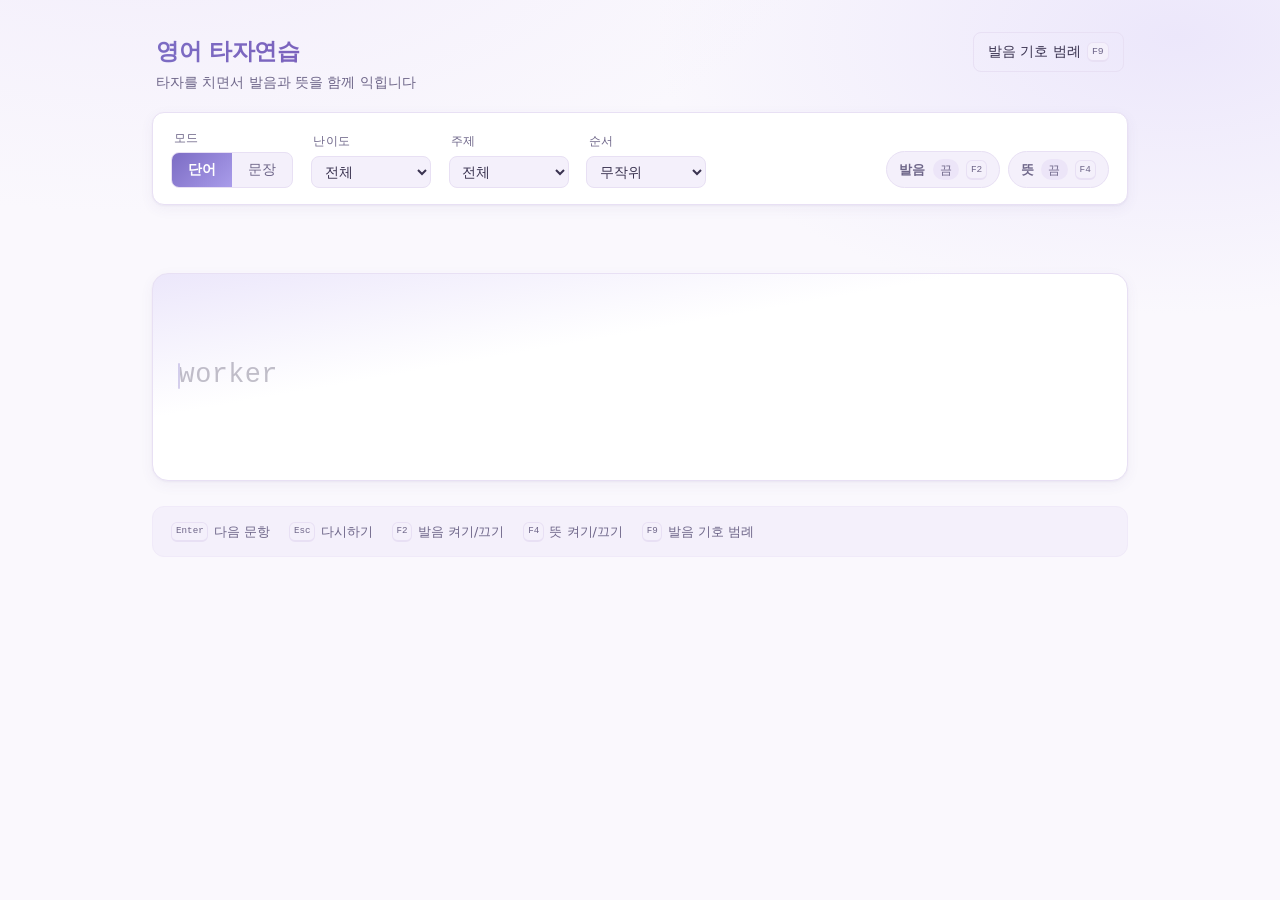
<file: index.html>
<!DOCTYPE html>
<html lang="ko">
<head>
<meta charset="utf-8">
<meta name="viewport" content="width=device-width, initial-scale=1">
<title>영어 타자연습 — 발음과 뜻을 함께</title>
<!--
  외부 리소스를 일절 참조하지 않는다 (NFR-001).
  CDN·웹폰트·애널리틱스 없음. 인터넷 없이 동작한다.

  스크립트는 type="module" 을 쓰지 않는다.
  file:// 로 열었을 때 브라우저가 CORS 정책으로 모듈 로드를 차단하기 때문이다 (C-2).
-->
<link rel="stylesheet" href="css/style.css">
<link rel="stylesheet" href="css/practice.css">
</head>
<body>

<div class="app">

  <header class="app-header">
    <div class="title-box">
      <h1>영어 타자연습</h1>
      <p class="tagline">타자를 치면서 발음과 뜻을 함께 익힙니다</p>
    </div>
    <button type="button" class="btn ghost" id="legend-btn" data-testid="legend-button">
      발음 기호 범례 <kbd>F9</kbd>
    </button>
  </header>

  <section class="control-bar">
    <div class="ctl-group">
      <span class="ctl-label">모드</span>
      <div class="seg" id="mode-select" data-testid="mode-select">
        <button type="button" class="seg-btn" data-value="word">단어</button>
        <button type="button" class="seg-btn" data-value="sentence">문장</button>
      </div>
    </div>

    <div class="ctl-group">
      <label class="ctl-label" for="level-select">난이도</label>
      <select id="level-select" data-testid="level-select"></select>
    </div>

    <div class="ctl-group">
      <label class="ctl-label" for="category-select">주제</label>
      <select id="category-select" data-testid="category-select"></select>
    </div>

    <div class="ctl-group">
      <label class="ctl-label" for="order-select">순서</label>
      <select id="order-select" data-testid="order-select"></select>
    </div>

    <div class="ctl-group toggles">
      <button type="button" class="toggle" id="pron-toggle" data-testid="pron-toggle"
              aria-pressed="false">
        <span class="toggle-name">발음</span>
        <span class="toggle-state">끔</span>
        <kbd>F2</kbd>
      </button>
      <button type="button" class="toggle" id="meaning-toggle" data-testid="meaning-toggle"
              aria-pressed="false">
        <span class="toggle-name">뜻</span>
        <span class="toggle-state">끔</span>
        <kbd>F4</kbd>
      </button>
    </div>
  </section>

  <!--
    안내 슬롯: 높이를 항상 확보한다.
    안내가 나타났다 사라질 때 아래 연습 영역이 밀리지 않도록.
  -->
  <div class="notice-slot">
    <div class="notice warn" id="ime-warning" data-testid="ime-warning" hidden>
      한글 입력 상태입니다. <kbd>한/영</kbd> 키를 눌러 영문 입력으로 바꿔 주세요.
    </div>
    <div class="notice" id="empty-notice" data-testid="empty-notice" hidden>
      선택한 조건에 맞는 콘텐츠가 없습니다. 난이도나 주제를 바꿔 보세요.
    </div>
    <div class="notice error" id="load-error" data-testid="load-error" hidden></div>
  </div>

  <main class="practice-area" id="practice-area" data-testid="practice-area">
    <div class="groups" id="groups" data-testid="pron-layer"></div>
    <div class="meaning-layer" id="meaning-layer" data-testid="meaning"></div>
  </main>

  <section class="result-panel" id="result-panel" data-testid="result-panel" hidden>
    <div class="result-stats">
      <div class="stat">
        <b id="result-wpm" data-testid="result-wpm">—</b>
        <span>WPM</span>
      </div>
      <div class="stat">
        <b id="result-accuracy" data-testid="result-accuracy">—</b>
        <span>정확도</span>
      </div>
      <div class="stat">
        <b id="result-time" data-testid="result-time">—</b>
        <span>소요 시간</span>
      </div>
      <div class="stat">
        <b id="result-errors" data-testid="result-errors">—</b>
        <span>오타</span>
      </div>
    </div>
    <div class="result-actions">
      <button type="button" class="btn" id="retry-button" data-testid="retry-button">
        다시하기 <kbd>Esc</kbd>
      </button>
      <button type="button" class="btn primary" id="next-button" data-testid="next-button">
        다음 문항 <kbd>Enter</kbd>
      </button>
    </div>
  </section>

  <footer class="shortcut-guide" id="shortcut-guide" data-testid="shortcut-guide"></footer>

</div>

<div class="modal-backdrop" id="legend-modal" data-testid="legend-modal" hidden>
  <div class="modal" role="dialog" aria-modal="true" aria-labelledby="legend-title">
    <div class="modal-head">
      <h2 id="legend-title">발음 기호 범례</h2>
      <button type="button" class="btn ghost" id="legend-close">닫기 <kbd>Esc</kbd></button>
    </div>
    <div class="modal-body" id="legend-body"></div>
    <p class="modal-foot">
      한글 표기는 영어 발음의 <b>근사치</b>입니다. 위 기호들은 한글로는 구분되지 않는 소리를
      알려주기 위한 것입니다.
    </p>
  </div>
</div>

<!-- ===== 데이터 (Unit 1) ===== -->
<script src="data/phoneme-guide.js"></script>
<script src="data/words.js"></script>
<script src="data/sentences.js"></script>

<!-- ===== 상태 ===== -->
<script src="js/app-state.js"></script>

<!-- ===== 도메인 ===== -->
<script src="js/content-store.js"></script>
<script src="js/typing-engine.js"></script>
<script src="js/stats-tracker.js"></script>

<!-- ===== 뷰 ===== -->
<script src="js/practice-layout.js"></script>
<script src="js/text-renderer.js"></script>
<script src="js/annotation-renderer.js"></script>
<script src="js/result-view.js"></script>
<script src="js/control-panel.js"></script>
<script src="js/legend-view.js"></script>

<!-- ===== 입력 ===== -->
<script src="js/input-handler.js"></script>

<!-- ===== 서비스 (bootstrap 이 마지막) ===== -->
<script src="js/settings-service.js"></script>
<script src="js/practice-session-service.js"></script>
<script src="js/bootstrap-service.js"></script>

<script>
  App.BootstrapService.start();
</script>

</body>
</html>
</file>
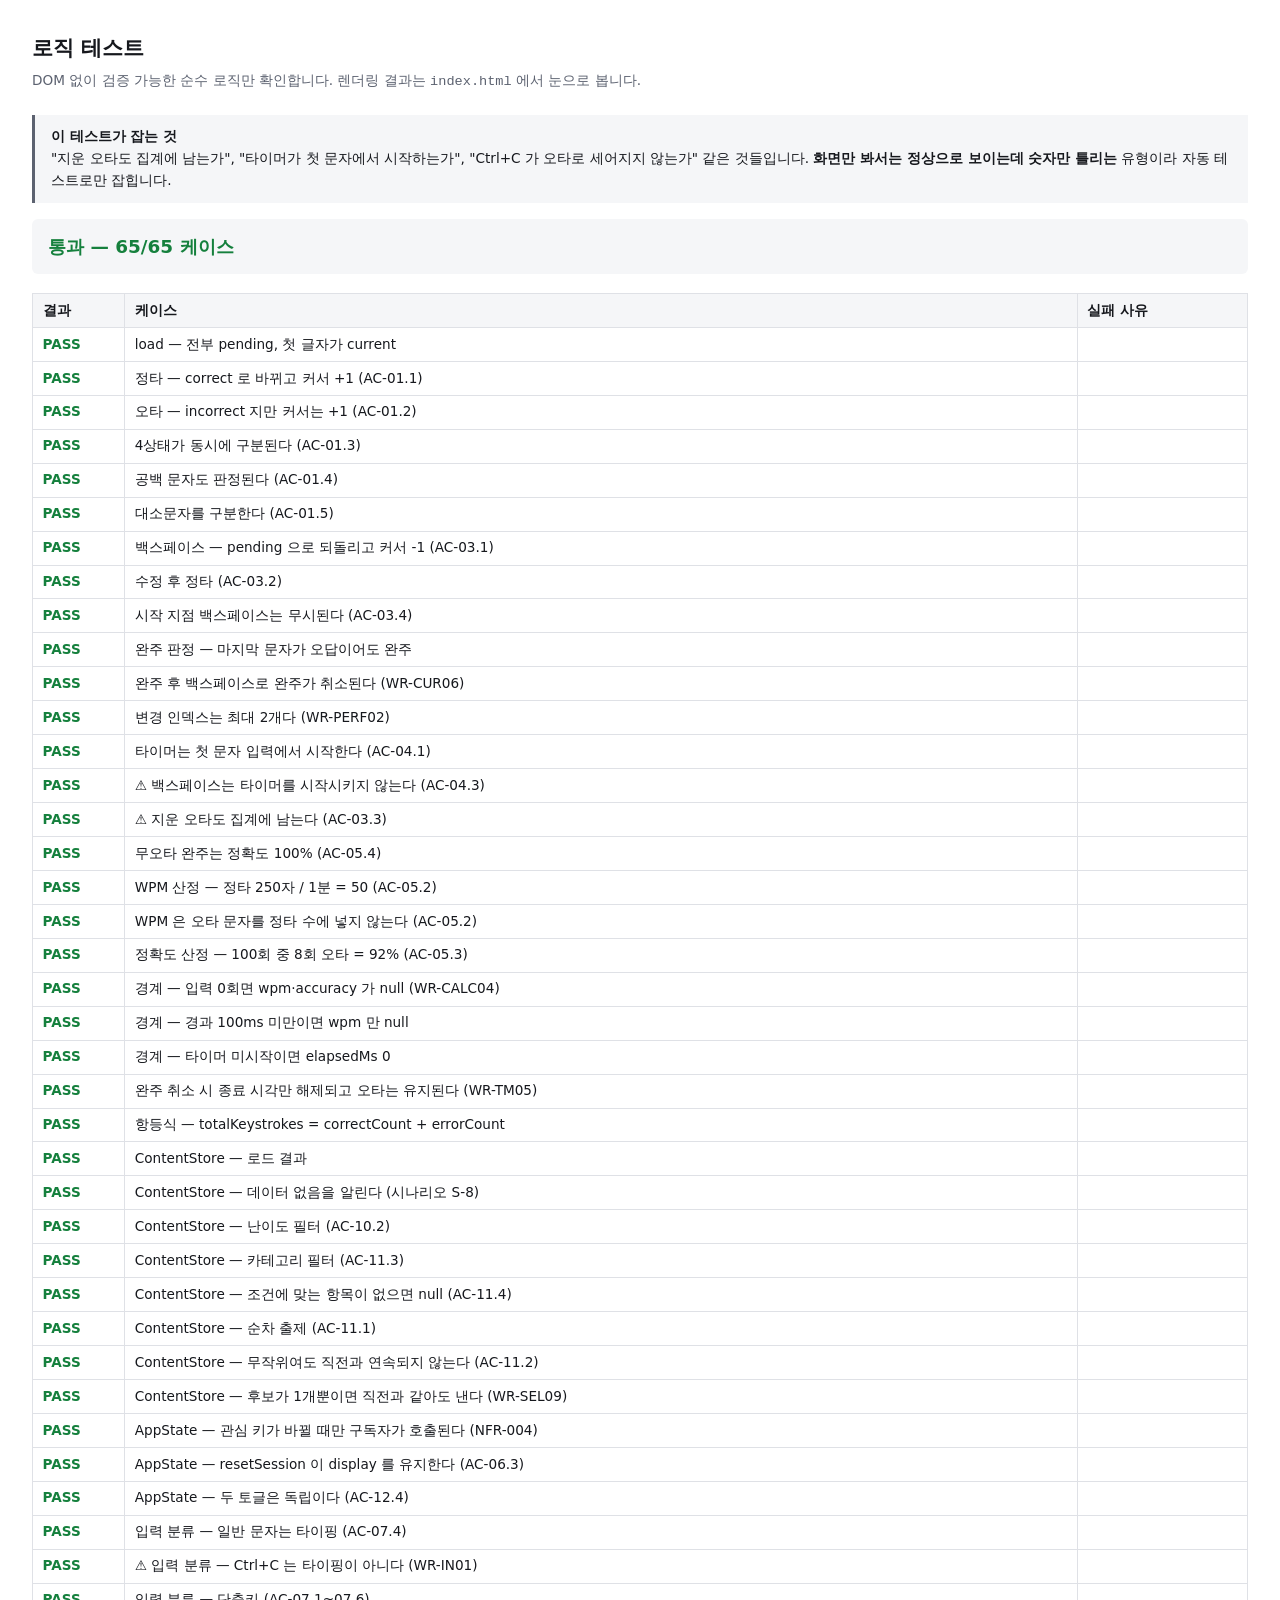
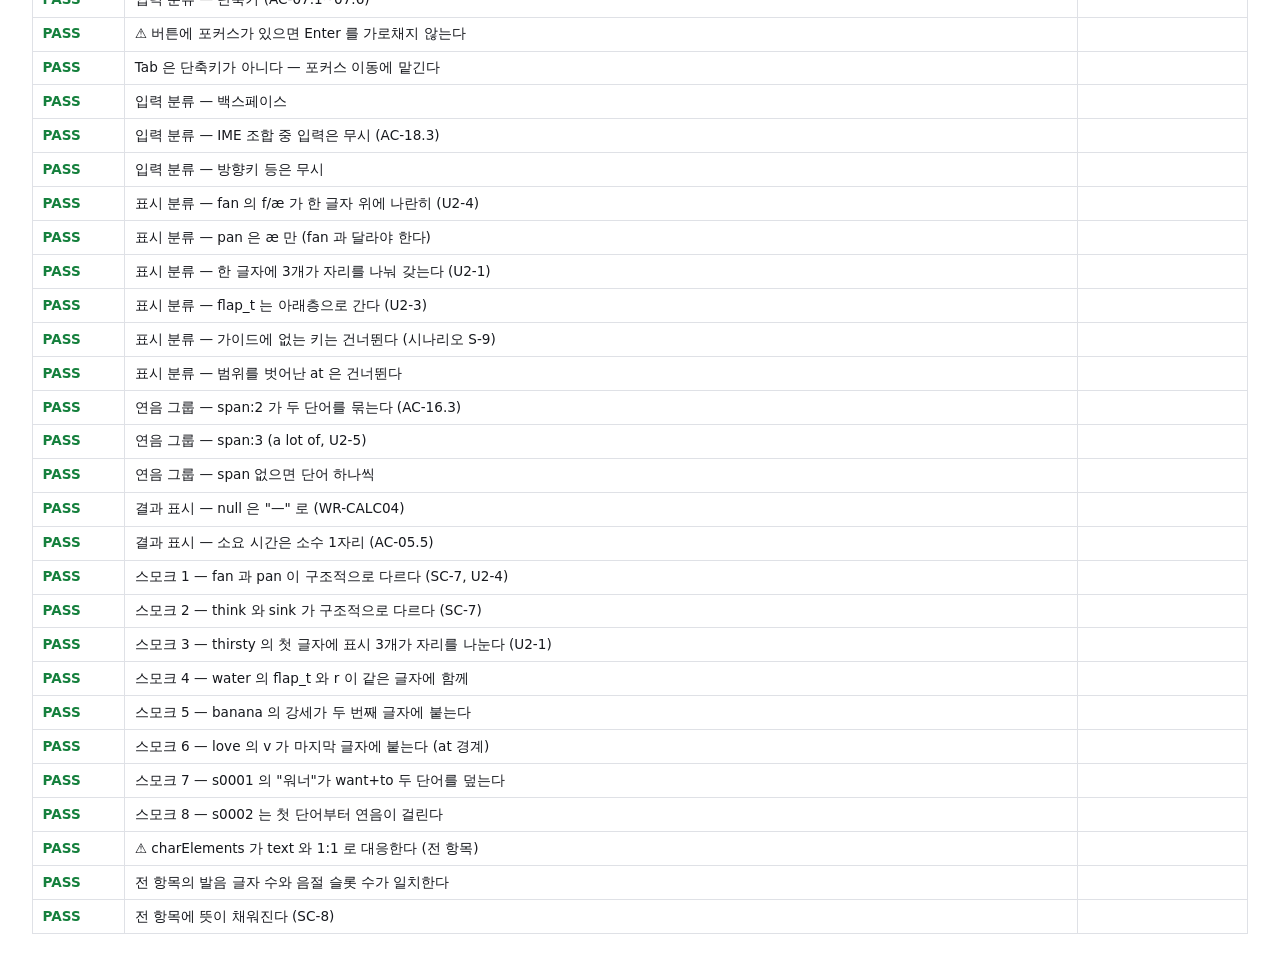
<file: tools/test.html>
<!DOCTYPE html>
<html lang="ko">
<head>
<meta charset="utf-8">
<title>로직 테스트 — 영어 타자연습</title>
<style>
  :root { --bg:#fff; --fg:#16181d; --dim:#5c6270; --ok:#15803d; --err:#c62828; --line:#dfe1e6; --panel:#f5f6f8; }
  @media (prefers-color-scheme: dark) {
    :root { --bg:#14161a; --fg:#e8eaed; --dim:#9aa1ac; --ok:#4ade80; --err:#f87171; --line:#333842; --panel:#1b1e24; }
  }
  body { margin:0; padding:2rem; background:var(--bg); color:var(--fg);
         font-family:"Malgun Gothic","맑은 고딕",system-ui,sans-serif; line-height:1.6; }
  h1 { font-size:1.3rem; margin:0 0 .3rem; }
  .sub { color:var(--dim); font-size:.85rem; margin-bottom:1.4rem; }
  .verdict { font-size:1.15rem; font-weight:700; padding:.8rem 1rem; border-radius:6px; background:var(--panel); }
  .verdict.pass { color:var(--ok); }
  .verdict.fail { color:var(--err); }
  table { border-collapse:collapse; width:100%; font-size:.85rem; margin-top:1.2rem; }
  th,td { border:1px solid var(--line); padding:.35rem .6rem; text-align:left; vertical-align:top; }
  th { background:var(--panel); }
  td.r { width:4.5rem; font-weight:700; }
  .p { color:var(--ok); } .f { color:var(--err); }
  td.why { font-family:Consolas,monospace; font-size:.8rem; white-space:pre-wrap; color:var(--err); }
  .note { background:var(--panel); border-left:3px solid var(--dim); padding:.7rem 1rem; font-size:.85rem; margin:1rem 0; }
</style>
</head>
<body>

<h1>로직 테스트</h1>
<div class="sub">DOM 없이 검증 가능한 순수 로직만 확인합니다. 렌더링 결과는 <code>index.html</code> 에서 눈으로 봅니다.</div>

<div class="note">
  <b>이 테스트가 잡는 것</b><br>
  "지운 오타도 집계에 남는가", "타이머가 첫 문자에서 시작하는가", "Ctrl+C 가 오타로 세어지지 않는가" 같은 것들입니다.
  <b>화면만 봐서는 정상으로 보이는데 숫자만 틀리는</b> 유형이라 자동 테스트로만 잡힙니다.
</div>

<div id="verdict" class="verdict" data-testid="logic-verdict">실행 중…</div>

<table data-testid="logic-table">
  <thead><tr><th class="r">결과</th><th>케이스</th><th>실패 사유</th></tr></thead>
  <tbody id="rows"></tbody>
</table>

<!-- 실데이터 렌더링 구조 확인을 위해 데이터도 로드한다 -->
<script src="../data/phoneme-guide.js"></script>
<script src="../data/words.js"></script>
<script src="../data/sentences.js"></script>

<script src="../js/app-state.js"></script>
<script src="../js/content-store.js"></script>
<script src="../js/typing-engine.js"></script>
<script src="../js/stats-tracker.js"></script>
<script src="../js/practice-layout.js"></script>
<script src="../js/text-renderer.js"></script>
<script src="../js/annotation-renderer.js"></script>
<script src="../js/result-view.js"></script>
<script src="../js/control-panel.js"></script>
<script src="../js/legend-view.js"></script>
<script src="../js/input-handler.js"></script>
<script src="../js/settings-service.js"></script>
<script src="../js/practice-session-service.js"></script>
<script src="../js/bootstrap-service.js"></script>
<script src="app-logic-test.js"></script>

<script>
(function () {
  var r = App.LogicTest.runAll();
  var v = document.getElementById('verdict');
  v.textContent = r.failed === 0
    ? '통과 — ' + r.passed + '/' + r.total + ' 케이스'
    : '실패 — ' + r.failed + '건 (' + r.passed + '/' + r.total + ' 통과)';
  v.className = 'verdict ' + (r.failed === 0 ? 'pass' : 'fail');

  var tb = document.getElementById('rows');
  r.details.forEach(function (d) {
    var tr = document.createElement('tr');
    tr.innerHTML = '<td class="r"></td><td></td><td class="why"></td>';
    tr.children[0].textContent = d.ok ? 'PASS' : 'FAIL';
    tr.children[0].className = 'r ' + (d.ok ? 'p' : 'f');
    tr.children[1].textContent = d.name;
    tr.children[2].textContent = d.reason;
    tb.appendChild(tr);
  });
})();
</script>

</body>
</html>
</file>
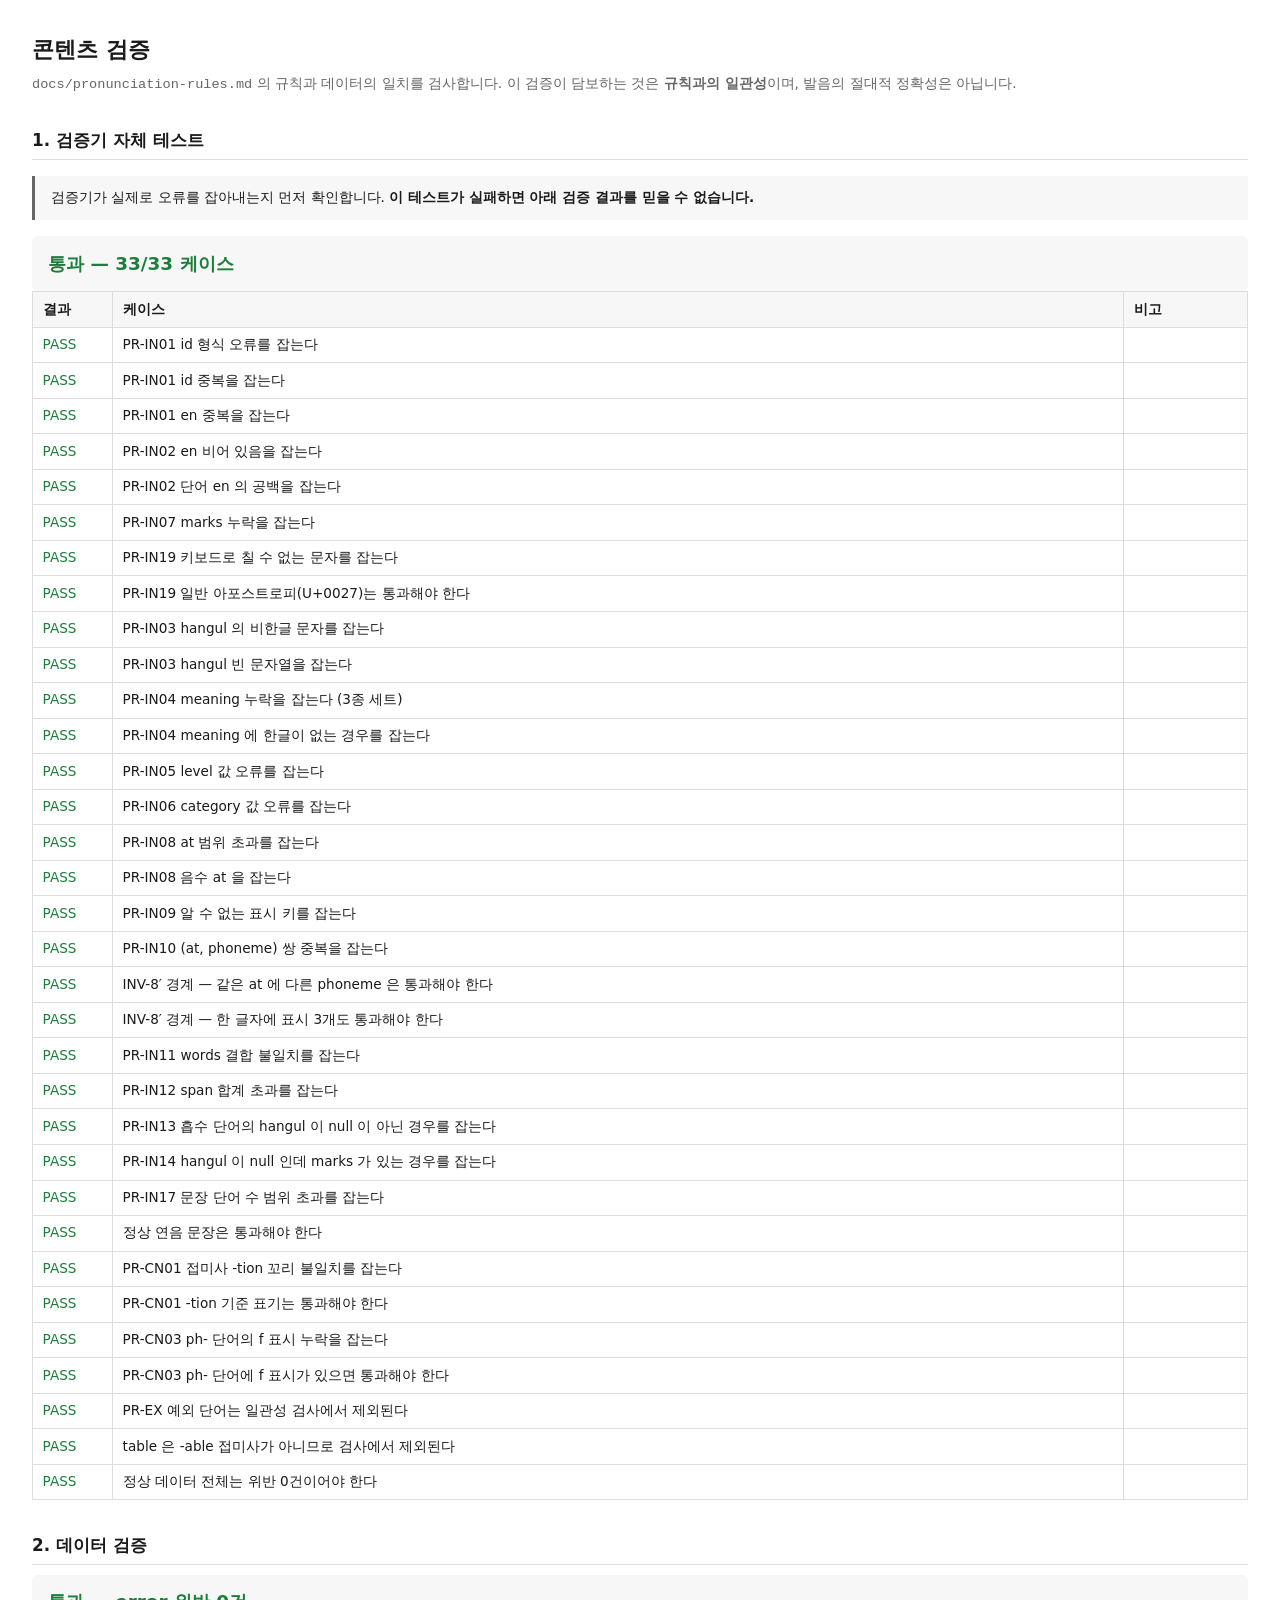
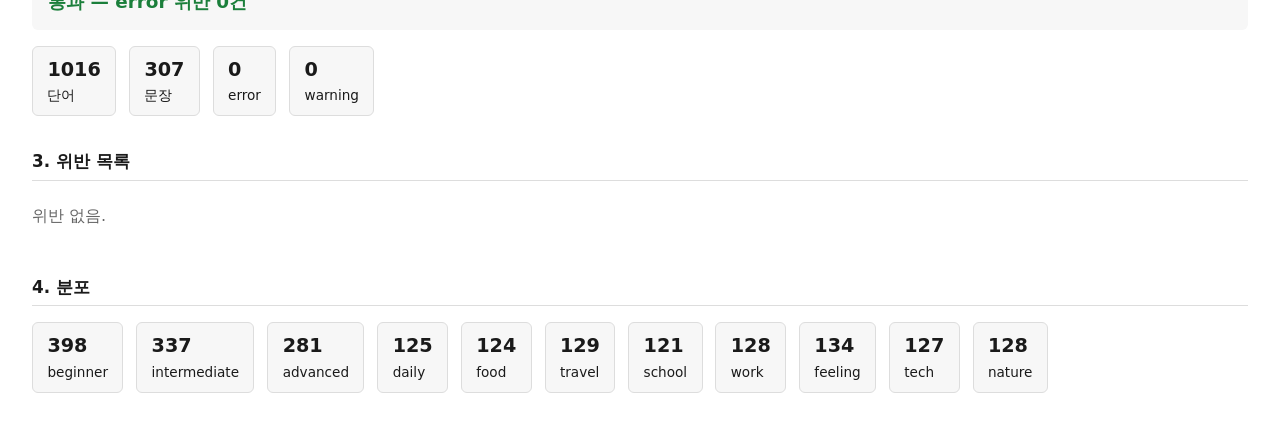
<file: tools/validate.html>
<!DOCTYPE html>
<html lang="ko">
<head>
<meta charset="utf-8">
<title>콘텐츠 검증 — 영어 타자연습</title>
<style>
  :root {
    --bg: #ffffff; --fg: #1a1a1a; --muted: #666;
    --ok: #1b7f3b; --err: #c0392b; --warn: #b8860b;
    --line: #ddd; --panel: #f7f7f7;
  }
  @media (prefers-color-scheme: dark) {
    :root {
      --bg: #16181c; --fg: #e6e6e6; --muted: #9aa0a6;
      --ok: #4caf50; --err: #ef5350; --warn: #ffb300;
      --line: #333; --panel: #1e2126;
    }
  }
  * { box-sizing: border-box; }
  body {
    margin: 0; padding: 2rem;
    font-family: "Malgun Gothic", "맑은 고딕", system-ui, sans-serif;
    background: var(--bg); color: var(--fg); line-height: 1.6;
  }
  h1 { font-size: 1.4rem; margin: 0 0 .3rem; }
  h2 { font-size: 1.05rem; margin: 2rem 0 .6rem; padding-bottom: .3rem; border-bottom: 1px solid var(--line); }
  .sub { color: var(--muted); font-size: .85rem; margin-bottom: 1.5rem; }
  .verdict { font-size: 1.15rem; font-weight: 700; padding: .8rem 1rem; border-radius: 6px; background: var(--panel); }
  .verdict.pass { color: var(--ok); }
  .verdict.fail { color: var(--err); }
  .stats { display: flex; flex-wrap: wrap; gap: .8rem; margin: 1rem 0; }
  .stat { background: var(--panel); border: 1px solid var(--line); border-radius: 6px; padding: .5rem .9rem; font-size: .85rem; }
  .stat b { display: block; font-size: 1.2rem; }
  table { border-collapse: collapse; width: 100%; font-size: .85rem; }
  th, td { border: 1px solid var(--line); padding: .4rem .6rem; text-align: left; vertical-align: top; }
  th { background: var(--panel); }
  td.msg { white-space: pre-wrap; font-family: Consolas, monospace; font-size: .8rem; }
  .sev-error { color: var(--err); font-weight: 700; }
  .sev-warning { color: var(--warn); font-weight: 700; }
  .case-ok { color: var(--ok); }
  .case-fail { color: var(--err); font-weight: 700; }
  .empty { color: var(--muted); padding: .8rem 0; }
  .note { background: var(--panel); border-left: 3px solid var(--muted); padding: .7rem 1rem; font-size: .85rem; margin: 1rem 0; }
  .wrap { overflow-x: auto; }
</style>
</head>
<body>

<h1>콘텐츠 검증</h1>
<div class="sub">
  <code>docs/pronunciation-rules.md</code> 의 규칙과 데이터의 일치를 검사합니다.
  이 검증이 담보하는 것은 <b>규칙과의 일관성</b>이며, 발음의 절대적 정확성은 아닙니다.
</div>

<h2>1. 검증기 자체 테스트</h2>
<div class="note">
  검증기가 실제로 오류를 잡아내는지 먼저 확인합니다.
  <b>이 테스트가 실패하면 아래 검증 결과를 믿을 수 없습니다.</b>
</div>
<div id="selftest-verdict" class="verdict" data-testid="selftest-verdict">실행 중…</div>
<div class="wrap"><table id="selftest-table" data-testid="selftest-table">
  <thead><tr><th style="width:5rem">결과</th><th>케이스</th><th>비고</th></tr></thead>
  <tbody></tbody>
</table></div>

<h2>2. 데이터 검증</h2>
<div id="verdict" class="verdict" data-testid="validation-verdict">실행 중…</div>
<div class="stats" id="stats" data-testid="validation-stats"></div>

<h2>3. 위반 목록</h2>
<div class="wrap"><table id="violations" data-testid="violation-table">
  <thead><tr>
    <th style="width:5.5rem">심각도</th>
    <th style="width:6rem">항목</th>
    <th style="width:7rem">필드</th>
    <th style="width:6rem">규칙</th>
    <th>메시지</th>
  </tr></thead>
  <tbody></tbody>
</table></div>
<div id="no-violations" class="empty" style="display:none">위반 없음.</div>

<h2>4. 분포</h2>
<div class="stats" id="distribution" data-testid="distribution"></div>

<!-- 데이터 -->
<script src="../data/phoneme-guide.js"></script>
<script src="../data/words.js"></script>
<script src="../data/sentences.js"></script>
<!-- 검증 -->
<script src="validate-content.js"></script>
<script src="validator-self-test.js"></script>

<script>
(function () {
  'use strict';

  /* ---- 1. 자체 테스트 ---- */
  var self = ValidatorSelfTest.runAll();
  var sv = document.getElementById('selftest-verdict');
  sv.textContent = self.failed === 0
    ? '통과 — ' + self.passed + '/' + self.total + ' 케이스'
    : '실패 — ' + self.failed + '건 실패 (' + self.passed + '/' + self.total + ' 통과)';
  sv.className = 'verdict ' + (self.failed === 0 ? 'pass' : 'fail');

  var stBody = document.querySelector('#selftest-table tbody');
  self.details.forEach(function (d) {
    var tr = document.createElement('tr');
    tr.innerHTML =
      '<td class="' + (d.ok ? 'case-ok' : 'case-fail') + '">' + (d.ok ? 'PASS' : 'FAIL') + '</td>' +
      '<td></td><td class="msg"></td>';
    tr.children[1].textContent = d.name;
    tr.children[2].textContent = d.reason;
    stBody.appendChild(tr);
  });

  /* ---- 2. 데이터 검증 ---- */
  var report = ContentValidator.validateAll(window.APP_DATA);

  var v = document.getElementById('verdict');
  v.textContent = report.ok
    ? '통과 — error 위반 0건'
    : '실패 — error ' + report.summary.error + '건';
  v.className = 'verdict ' + (report.ok ? 'pass' : 'fail');

  var stats = document.getElementById('stats');
  [
    ['단어', report.total.words],
    ['문장', report.total.sentences],
    ['error', report.summary.error],
    ['warning', report.summary.warning]
  ].forEach(function (p) {
    var d = document.createElement('div');
    d.className = 'stat';
    d.innerHTML = '<b></b>';
    d.firstChild.textContent = p[1];
    d.appendChild(document.createTextNode(p[0]));
    stats.appendChild(d);
  });

  /* ---- 3. 위반 목록 ---- */
  var vb = document.querySelector('#violations tbody');
  if (report.violations.length === 0) {
    document.getElementById('violations').style.display = 'none';
    document.getElementById('no-violations').style.display = 'block';
  } else {
    report.violations.forEach(function (x) {
      var tr = document.createElement('tr');
      tr.innerHTML = '<td class="sev-' + x.severity + '"></td><td></td><td></td><td></td><td class="msg"></td>';
      tr.children[0].textContent = x.severity;
      tr.children[1].textContent = x.itemId;
      tr.children[2].textContent = x.field;
      tr.children[3].textContent = x.rule;
      tr.children[4].textContent = x.message;
      vb.appendChild(tr);
    });
  }

  /* ---- 4. 분포 ---- */
  var dist = document.getElementById('distribution');
  function addStat(label, value) {
    var d = document.createElement('div');
    d.className = 'stat';
    d.innerHTML = '<b></b>';
    d.firstChild.textContent = value;
    d.appendChild(document.createTextNode(label));
    dist.appendChild(d);
  }
  Object.keys(report.byLevel).forEach(function (k) { addStat(k, report.byLevel[k]); });
  Object.keys(report.byCategory).forEach(function (k) { addStat(k, report.byCategory[k]); });
})();
</script>

</body>
</html>
</file>
<file: css/style.css>
/* ============================================================
 * style.css — 전역 스타일 (파스텔)
 * ------------------------------------------------------------
 * 웹폰트를 쓰지 않는다 (NFR-001). 시스템 폰트만 사용.
 *
 * 파스텔이라도 지켜야 하는 선이 있다.
 *   - 본문 대비 4.5:1 이상 (큰 글자는 3:1 이상)
 *   - 정오 판정을 색만으로 전달하지 않는다 (NFR-008)
 * 그래서 배경과 면은 옅게 가되, 글자와 오답 표시는
 * 파스텔 안에서 가장 진한 쪽을 골랐다.
 * ============================================================ */

:root {
  /* 바탕 — 아주 옅은 라벤더 계열 */
  --bg:          #faf8fd;
  --bg-tint:     #f2edfb;   /* 배경 그라데이션의 다른 끝 */
  --panel:       #ffffff;
  --panel-2:     #f4f0fb;
  --panel-3:     #ece5f8;

  /* 글자 — 순검정 대신 깊은 자주빛 회색 */
  --fg:          #3a3350;
  --fg-dim:      #6e6689;

  --line:        #e8e0f4;
  --line-soft:   #f0eaf9;

  /* 강조 — 페리윙클 */
  --accent:      #7c6cc4;
  --accent-soft: #a99cea;
  --accent-bg:   #ece7fb;
  --accent-fg:   #ffffff;

  /* 상태 — 파스텔 안에서 가장 진한 쪽 */
  --ok:          #4a9b7f;
  --err:         #c2566e;
  --err-bg:      #fceef1;
  --err-line:    #e79bab;
  --warn:        #b5813c;
  --warn-bg:     #fdf3e4;

  /* 발음 표시 — 부류별로 다른 색 (U2-3) */
  --mark-phoneme:  #7b63bd;   /* 소리 — 강조색 계열 */
  --mark-spelling: #6f7590;   /* 철자 정보 — 중립 계열 (작은 글자라 대비 4.6:1 확보) */
  --stress-bg:     #e4dcf9;

  --radius:    12px;
  --radius-sm: 8px;
  --shadow:      0 1px 2px rgba(80, 66, 130, .05), 0 4px 14px rgba(80, 66, 130, .06);
  --shadow-soft: 0 1px 2px rgba(80, 66, 130, .04);

  --font: "Malgun Gothic", "맑은 고딕", -apple-system, "Segoe UI", system-ui, sans-serif;
  --mono: Consolas, "D2Coding", "Courier New", monospace;
}

@media (prefers-color-scheme: dark) {
  :root {
    --bg:          #1c1a2b;
    --bg-tint:     #232036;
    --panel:       #262238;
    --panel-2:     #2f2a45;
    --panel-3:     #383152;

    --fg:          #e9e4f7;
    --fg-dim:      #a9a1c6;

    --line:        #3a3457;
    --line-soft:   #322d4c;

    --accent:      #a99cea;
    --accent-soft: #8b7dd6;
    --accent-bg:   #322c4f;
    --accent-fg:   #1c1a2b;

    --ok:          #82ceac;
    --err:         #ef9aac;
    --err-bg:      #3b2530;
    --err-line:    #c9718a;
    --warn:        #e8bc7c;
    --warn-bg:     #3a3024;

    --mark-phoneme:  #c3b4f5;
    --mark-spelling: #9aa0bb;
    --stress-bg:     #3b3360;

    --shadow:      0 1px 2px rgba(0, 0, 0, .22), 0 6px 18px rgba(0, 0, 0, .20);
    --shadow-soft: 0 1px 2px rgba(0, 0, 0, .18);
  }
}

* { box-sizing: border-box; }

html, body {
  margin: 0;
  padding: 0;
  color: var(--fg);
  font-family: var(--font);
  font-size: 16px;
  line-height: 1.6;
}

body {
  background: var(--bg);
  background-image:
    radial-gradient(1100px 520px at 12% -12%, var(--bg-tint) 0%, transparent 62%),
    radial-gradient(900px 480px at 92% 4%, var(--accent-bg) 0%, transparent 58%);
  background-attachment: fixed;
  min-height: 100vh;
}

kbd {
  font-family: var(--mono);
  font-size: .72em;
  padding: .1em .4em;
  border: 1px solid var(--line);
  border-bottom-width: 2px;
  border-radius: 6px;
  background: var(--panel-2);
  color: var(--fg-dim);
  white-space: nowrap;
}

.app {
  max-width: 64rem;
  margin: 0 auto;
  padding: 2rem 1.5rem 3rem;
}

/* ---------- 헤더 ---------- */

.app-header {
  display: flex;
  align-items: flex-start;
  justify-content: space-between;
  gap: 1rem;
  padding: 0 .25rem 1.1rem;
}

.app-header h1 {
  margin: 0;
  font-size: 1.45rem;
  letter-spacing: -.015em;
  background: linear-gradient(100deg, var(--accent) 0%, var(--mark-phoneme) 55%, var(--ok) 130%);
  -webkit-background-clip: text;
  background-clip: text;
  color: transparent;
}
/* 그라데이션 글자를 지원하지 않는 환경 대비 */
@supports not ((-webkit-background-clip: text) or (background-clip: text)) {
  .app-header h1 { color: var(--accent); }
}

.tagline {
  margin: .2rem 0 0;
  color: var(--fg-dim);
  font-size: .85rem;
}

/* ---------- 버튼 ---------- */

.btn {
  font: inherit;
  font-size: .85rem;
  padding: .5rem .9rem;
  border: 1px solid var(--line);
  border-radius: var(--radius-sm);
  background: var(--panel);
  color: var(--fg);
  cursor: pointer;
  display: inline-flex;
  align-items: center;
  gap: .4rem;
  box-shadow: var(--shadow-soft);
  transition: background-color .15s ease, border-color .15s ease, transform .1s ease;
}
.btn:hover { background: var(--panel-2); border-color: var(--accent-soft); }
.btn:active { transform: translateY(1px); }

.btn.primary {
  background: linear-gradient(135deg, var(--accent) 0%, var(--accent-soft) 100%);
  border-color: transparent;
  color: var(--accent-fg);
  font-weight: 600;
}
.btn.primary:hover { filter: brightness(1.06); }
.btn.primary kbd {
  background: rgba(255, 255, 255, .22);
  color: inherit;
  border-color: transparent;
}

.btn.ghost { background: transparent; box-shadow: none; }
.btn.ghost:hover { background: var(--panel-2); }

/* 포커스 표시를 지우지 않는다 (접근성) */
:focus-visible { outline: 2px solid var(--accent); outline-offset: 2px; border-radius: 6px; }

/* ---------- 설정 바 ---------- */

.control-bar {
  display: flex;
  flex-wrap: wrap;
  align-items: flex-end;
  gap: 1.1rem;
  padding: 1rem 1.15rem;
  background: var(--panel);
  border: 1px solid var(--line);
  border-radius: var(--radius);
  box-shadow: var(--shadow);
}

.ctl-group { display: flex; flex-direction: column; gap: .3rem; }
.ctl-group.toggles { flex-direction: row; gap: .5rem; margin-left: auto; align-self: flex-end; }

.ctl-label {
  font-size: .72rem;
  color: var(--fg-dim);
  letter-spacing: .03em;
  padding-left: .15rem;
}

select {
  font: inherit;
  font-size: .85rem;
  padding: .4rem .55rem;
  border: 1px solid var(--line);
  border-radius: var(--radius-sm);
  background: var(--panel-2);
  color: var(--fg);
  min-width: 7.5rem;
  cursor: pointer;
  transition: border-color .15s ease, background-color .15s ease;
}
select:hover { border-color: var(--accent-soft); background: var(--panel-3); }

.seg {
  display: inline-flex;
  border: 1px solid var(--line);
  border-radius: var(--radius-sm);
  overflow: hidden;
  background: var(--panel-2);
}
.seg-btn {
  font: inherit;
  font-size: .85rem;
  padding: .4rem 1rem;
  border: 0;
  background: transparent;
  color: var(--fg-dim);
  cursor: pointer;
  transition: background-color .15s ease, color .15s ease;
}
.seg-btn:hover { color: var(--fg); }
.seg-btn.on {
  background: linear-gradient(135deg, var(--accent) 0%, var(--accent-soft) 100%);
  color: var(--accent-fg);
  font-weight: 600;
}

/* ---------- 토글 ----------
   상태를 색이 아니라 텍스트로도 표시한다 (AC-12.7, NFR-008) */

.toggle {
  font: inherit;
  font-size: .82rem;
  padding: .45rem .75rem;
  border: 1px solid var(--line);
  border-radius: 999px;
  background: var(--panel-2);
  color: var(--fg-dim);
  cursor: pointer;
  display: inline-flex;
  align-items: center;
  gap: .45rem;
  transition: background-color .15s ease, border-color .15s ease, color .15s ease;
}
.toggle:hover { border-color: var(--accent-soft); }
.toggle .toggle-name { font-weight: 600; }
.toggle .toggle-state {
  font-size: .72rem;
  padding: .08rem .45rem;
  border-radius: 999px;
  background: var(--panel-3);
  color: var(--fg-dim);
}
.toggle.on {
  border-color: var(--accent-soft);
  color: var(--fg);
  background: var(--accent-bg);
}
.toggle.on .toggle-state {
  background: linear-gradient(135deg, var(--accent) 0%, var(--accent-soft) 100%);
  color: var(--accent-fg);
  font-weight: 700;
}

/* ---------- 안내 슬롯 ----------
   높이를 항상 확보하여, 안내가 나타나도 연습 영역이 밀리지 않게 한다 */

.notice-slot { min-height: 3rem; padding: .6rem 0 0; }

.notice {
  font-size: .85rem;
  padding: .5rem .85rem;
  border-radius: var(--radius-sm);
  border: 1px solid var(--line);
  background: var(--panel-2);
  color: var(--fg-dim);
}
.notice.warn  { border-color: #eccf9c; background: var(--warn-bg); color: var(--fg); }
.notice.error { border-color: var(--err-line); background: var(--err-bg); color: var(--fg); }
.notice[hidden] { display: none; }

@media (prefers-color-scheme: dark) {
  .notice.warn { border-color: #6d5a34; }
}

/* ---------- 결과 패널 ---------- */

.result-panel {
  margin-top: 1.3rem;
  padding: 1.2rem 1.35rem;
  border: 1px solid var(--line);
  border-radius: var(--radius);
  background: var(--panel);
  background-image: linear-gradient(135deg, var(--accent-bg) 0%, transparent 55%);
  box-shadow: var(--shadow);
  display: flex;
  flex-wrap: wrap;
  align-items: center;
  justify-content: space-between;
  gap: 1rem;
}
.result-panel[hidden] { display: none; }

.result-stats { display: flex; gap: 2rem; flex-wrap: wrap; }
.result-stats .stat { display: flex; flex-direction: column; align-items: flex-start; }
.result-stats b {
  font-size: 1.7rem;
  line-height: 1.2;
  font-variant-numeric: tabular-nums;
  color: var(--accent);
}
.result-stats span { font-size: .74rem; color: var(--fg-dim); letter-spacing: .02em; }

.result-actions { display: flex; gap: .55rem; }

/* ---------- 단축키 안내 ---------- */

.shortcut-guide {
  margin-top: 1.6rem;
  padding: .9rem 1.15rem;
  border: 1px solid var(--line-soft);
  border-radius: var(--radius);
  background: var(--panel-2);
  font-size: .8rem;
  color: var(--fg-dim);
  display: flex;
  flex-wrap: wrap;
  gap: .4rem 1.2rem;
}
.shortcut-guide span { display: inline-flex; align-items: center; gap: .35rem; }

/* ---------- 범례 모달 ---------- */

.modal-backdrop {
  position: fixed;
  inset: 0;
  background: rgba(58, 51, 80, .38);
  backdrop-filter: blur(3px);
  display: flex;
  align-items: center;
  justify-content: center;
  padding: 1.5rem;
  z-index: 50;
}
.modal-backdrop[hidden] { display: none; }

.modal {
  background: var(--panel);
  border: 1px solid var(--line);
  border-radius: 16px;
  box-shadow: 0 18px 50px rgba(58, 51, 80, .22);
  max-width: 56rem;
  width: 100%;
  max-height: 86vh;
  display: flex;
  flex-direction: column;
  overflow: hidden;
}
.modal-head {
  display: flex;
  align-items: center;
  justify-content: space-between;
  padding: 1rem 1.2rem;
  border-bottom: 1px solid var(--line);
  background: linear-gradient(135deg, var(--accent-bg) 0%, transparent 70%);
}
.modal-head h2 { margin: 0; font-size: 1.08rem; }
.modal-body { padding: .5rem 1.2rem 1.1rem; overflow-y: auto; }
.modal-foot {
  margin: 0;
  padding: .8rem 1.2rem;
  border-top: 1px solid var(--line);
  background: var(--panel-2);
  font-size: .8rem;
  color: var(--fg-dim);
}

.legend-section h3 {
  font-size: .82rem;
  margin: 1.1rem 0 .45rem;
  color: var(--accent);
  letter-spacing: .02em;
}
.legend-table {
  width: 100%;
  border-collapse: separate;
  border-spacing: 0;
  font-size: .84rem;
  border: 1px solid var(--line);
  border-radius: var(--radius-sm);
  overflow: hidden;
}
.legend-table th, .legend-table td {
  border-bottom: 1px solid var(--line-soft);
  padding: .45rem .6rem;
  text-align: left;
  vertical-align: top;
}
.legend-table tr:last-child td { border-bottom: 0; }
.legend-table th {
  background: var(--panel-2);
  font-weight: 600;
  white-space: nowrap;
  color: var(--fg-dim);
}
.legend-table td.sym {
  font-family: var(--mono);
  font-size: 1.05rem;
  text-align: center;
  color: var(--mark-phoneme);
  font-weight: 700;
  background: var(--accent-bg);
}
.legend-table tr.spelling td.sym {
  color: var(--mark-spelling);
  background: var(--panel-2);
}
.legend-table td.ex { color: var(--fg-dim); white-space: nowrap; }

@media (prefers-reduced-motion: reduce) {
  * { transition: none !important; }
}
</file>
<file: css/practice.css>
/* ============================================================
 * practice.css — 연습 영역 (파스텔)
 * ------------------------------------------------------------
 * 색을 바꿔도 아래 두 원칙은 그대로다. 이것이 깨지면 요구사항이 깨진다.
 *
 * 1) 모든 층의 높이가 내용과 무관하게 고정이다.
 *    표시가 있든 없든, 토글이 켜졌든 꺼졌든
 *    영어 줄의 세로 위치가 절대 변하지 않는다 (FR-025).
 *
 * 2) 토글은 visibility 만 바꾼다. display:none 을 쓰지 않는다.
 *    display:none 은 요소를 레이아웃에서 빼서 주변을 밀어버린다 (WR-LAY05).
 *
 * 그리고 파스텔이라도 정오 구분은 색에만 기대지 않는다 (NFR-008).
 * 오답은 물결 밑줄 + 배경, 커서는 세로 막대, 미입력은 낮은 불투명도.
 * 흑백으로 렌더링해도 네 상태가 구분되어야 한다.
 * ============================================================ */

.practice-area {
  margin-top: 1.2rem;
  padding: 2rem 1.6rem 1.6rem;
  border: 1px solid var(--line);
  border-radius: 16px;
  background: var(--panel);
  background-image: linear-gradient(170deg, var(--accent-bg) 0%, transparent 38%);
  box-shadow: var(--shadow);
  min-height: 13rem;
}

/* ---------- 그룹 ----------
   연음 단위. span:1 이면 단어 하나.
   그룹 내부에서는 줄바꿈되지 않는다 (WR-SPAN05).
   줄바꿈은 그룹 사이의 공백에서만 일어난다. */

.groups {
  line-height: 1.35;
  word-spacing: 0;
}

.group {
  display: inline-block;
  vertical-align: top;
  white-space: nowrap;
  text-align: center;
}

/* ---------- 발음 슬롯 (3층 고정 높이) ----------
   .mk-above  음소 표시   — 글자 위,   여러 개면 나란히
   .mk-char   한글 글자   — 강세면 굵게 + 배경
   .mk-below  철자 정보   — 글자 아래, 다른 색            */

.pron-slot {
  display: block;
  height: 3.1rem;               /* 0.85 + 1.5 + 0.75 — 내용과 무관하게 고정 */
  white-space: nowrap;
  transition: opacity .16s ease;
}

.syl {
  display: inline-flex;
  flex-direction: column;
  align-items: center;
  justify-content: flex-end;
}

.mk-above {
  display: flex;
  gap: .16rem;
  height: .85rem;               /* 내용이 없어도 유지 (WR-MK06) */
  line-height: .85rem;
  font-size: .62rem;
  font-family: var(--mono);
  font-weight: 700;
  color: var(--mark-phoneme);
  letter-spacing: .02em;
}

.mk-char {
  height: 1.5rem;
  line-height: 1.5rem;
  font-size: 1.06rem;
  color: var(--fg-dim);
  padding: 0 .1rem;
  border-radius: 6px;
}

/* 강세 — 글자 자체를 강조 (WR-MK02) */
.mk-char.stressed {
  font-weight: 700;
  color: var(--fg);
  background: var(--stress-bg);
}

.mk-below {
  display: flex;
  gap: .14rem;
  height: .75rem;               /* 내용이 없어도 유지 */
  line-height: .75rem;
  font-size: .6rem;
  font-family: var(--mono);
  font-weight: 700;
  color: var(--mark-spelling);  /* 음소와 다른 색 (U2-3) */
}

/* ---------- 영어 줄 (타이핑 대상) ---------- */

.en-row {
  display: block;
  height: 2.6rem;
  line-height: 2.6rem;
  font-size: 1.68rem;
  font-family: var(--mono);
  white-space: nowrap;
  letter-spacing: .015em;
}

/* 그룹 사이 공백 — 여기서만 줄바꿈이 일어난다 (WR-SPAN06) */
.gap {
  display: inline-block;
  vertical-align: top;
  height: 5.9rem;               /* pron-slot 3.1 + en-row 2.6 정렬용 */
}
.gap .en-row { display: block; }

/* ---------- 문자 4상태 ----------
   색만으로 구분하지 않는다 (NFR-008). */

.ch {
  display: inline-block;
  position: relative;
  white-space: pre;             /* 공백 문자가 접히지 않게 */
  opacity: .3;                  /* 미입력: 낮은 밝기 */
  color: var(--fg);
  border-radius: 4px;
  /* 문자 상태에는 transition 을 걸지 않는다.
     타이핑 피드백은 즉각적이어야 한다 (NFR-004). */
}

.ch.ok {
  opacity: 1;                   /* 정답: 높은 밝기 */
}

.ch.bad {
  opacity: 1;
  color: var(--err);
  background: var(--err-bg);
  /* 색상 외 단서: 물결 밑줄 */
  text-decoration: underline wavy var(--err-line);
  text-underline-offset: .2em;
  text-decoration-thickness: 1.5px;
}

/* 공백 오답은 글자가 없어 밑줄이 안 보인다 → 배경 블록으로 표시 */
.ch.space.bad {
  background: var(--err-bg);
  box-shadow: inset 0 0 0 1.5px var(--err-line);
}

/* 현재 위치: 색이 아닌 형태(세로 막대)로 표시 */
.ch.cur::before {
  content: "";
  position: absolute;
  left: -1px;
  top: .5rem;
  bottom: .5rem;
  width: 2.5px;
  border-radius: 2px;
  background: var(--accent);
  animation: caret-blink 1.05s step-end infinite;
}

@keyframes caret-blink {
  0%, 100% { opacity: 1; }
  50%      { opacity: 0; }
}

/* ---------- 뜻 줄 ---------- */

.meaning-layer {
  height: 2rem;
  line-height: 2rem;
  margin-top: 1rem;
  padding: .5rem .9rem 0;
  border-top: 1px dashed var(--line);
  font-size: .95rem;
  color: var(--fg-dim);
  transition: opacity .16s ease;
}

/* ---------- 토글 (WR-LAY03) ----------
   visibility 만 바꾼다. 자리는 그대로 유지된다.
   display:none 을 쓰면 영어 줄이 위아래로 튄다.
   opacity 는 부드럽게 사라지도록 곁들인 것이며 레이아웃에 영향이 없다. */

.practice-area.hide-pron .pron-slot {
  visibility: hidden;
  opacity: 0;
}
.practice-area.hide-meaning .meaning-layer {
  visibility: hidden;
  opacity: 0;
}

/* ---------- 콘텐츠 없음 / 로드 실패 시 ---------- */

.practice-area.inactive .groups,
.practice-area.inactive .meaning-layer { opacity: .22; }

@media (prefers-reduced-motion: reduce) {
  .ch.cur::before { animation: none; }
  .pron-slot, .meaning-layer { transition: none; }
}
</file>
